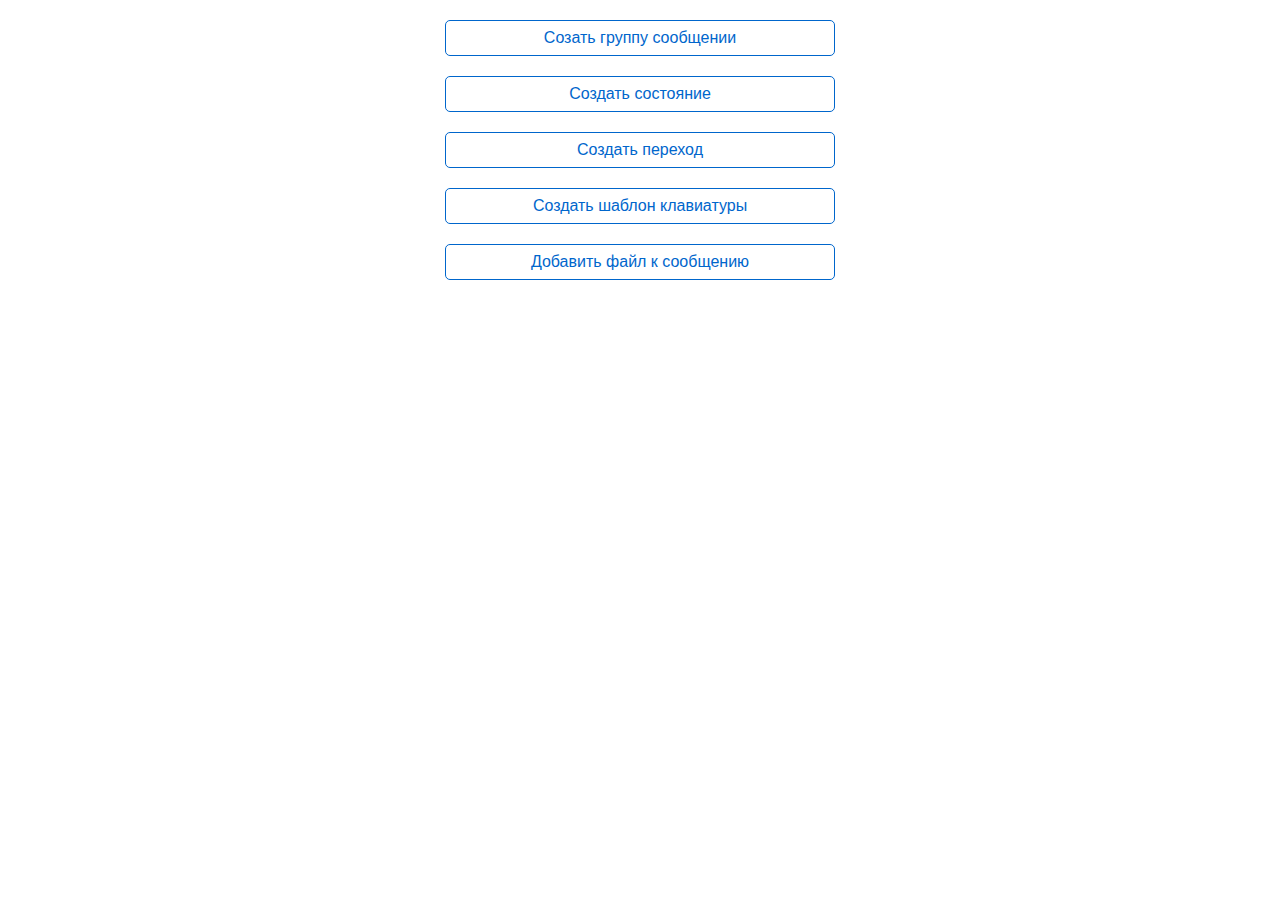
<file: templates/create.html>
<!DOCTYPE html>
<html lang="en">
<head>
    <meta charset="UTF-8">
    <title>Portal</title>
    <link rel="stylesheet" href="/assets/css/create.css">
</head>
<body>
<div id="links">
    <a href="/create/message-group">Созать группу сообщении</a>
    <a href="/create/state">Создать состояние</a>
    <a href="/create/transition">Создать переход</a>
    <a href="/create/reply-markup">Создать шаблон клавиатуры</a>
    <a href="/create/add/file">Добавить файл к сообщению</a>
</div>
</body>
</html>
</file>
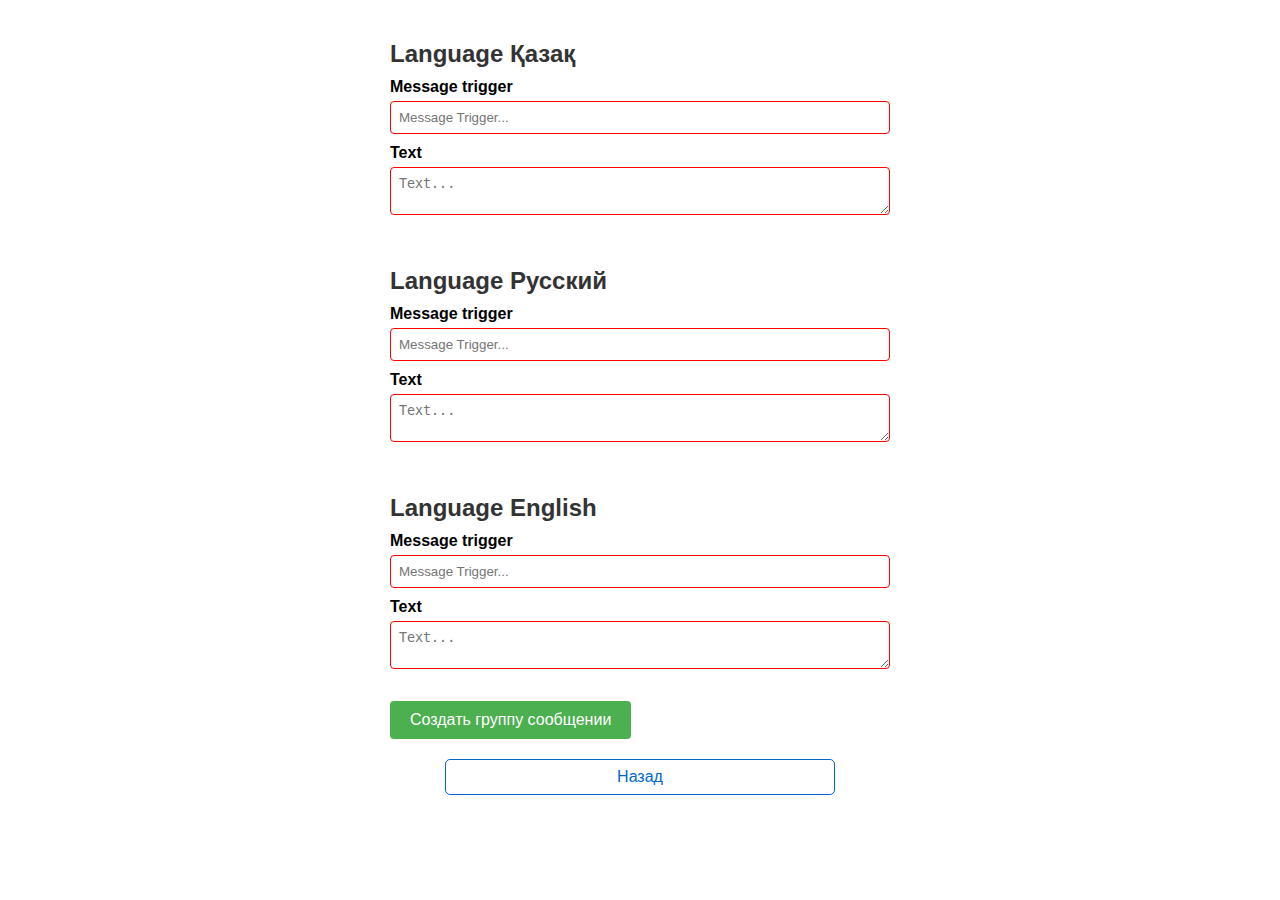
<file: templates/createMsgGroup.html>
<!DOCTYPE html>
<html lang="en">
<head>
    <meta charset="UTF-8">
    <title>Portal</title>
    <link rel="stylesheet" href="/assets/css/create.css">
</head>
<body>
<div id="form-container">
    <form method="post" action="/create/message-group">
        <h2 class="heading">Language Қазақ</h2>
        <div id="kzMessage">
            <label for="kzMsgTrigger">Message trigger</label>
            <input id="kzMsgTrigger" name="kzMsgTrigger" required="true" placeholder="Message Trigger..." type="text">
            <label for="kzText">Text</label>
            <textarea id="kzText" name="kzText" placeholder="Text..." required="true"></textarea>
        </div>
        <br>
        <h2 class="heading">Language Русский</h2>
        <div id="ruMessage">
            <label for="ruMsgTrigger">Message trigger</label>
            <input id="ruMsgTrigger" name="ruMsgTrigger" required="true" placeholder="Message Trigger..." type="text">
            <label for="ruText">Text</label>
            <textarea id="ruText" name="ruText" placeholder="Text..." required="true"></textarea>
        </div>
        <br>
        <h2 class="heading">Language English</h2>
        <div id="enMessage">
            <label for="enMsgTrigger">Message trigger</label>
            <input id="enMsgTrigger" name="enMsgTrigger" required="true" placeholder="Message Trigger..." type="text">
            <label for="enText">Text</label>
            <textarea id="enText" name="enText" placeholder="Text..." required="true"></textarea>
        </div>
        <br>
        <input type="submit" value="Создать группу сообщении">
    </form>
</div>
<div id="links">
    <a href="/create/">Назад</a>
</div>
</body>
</html>
</file>
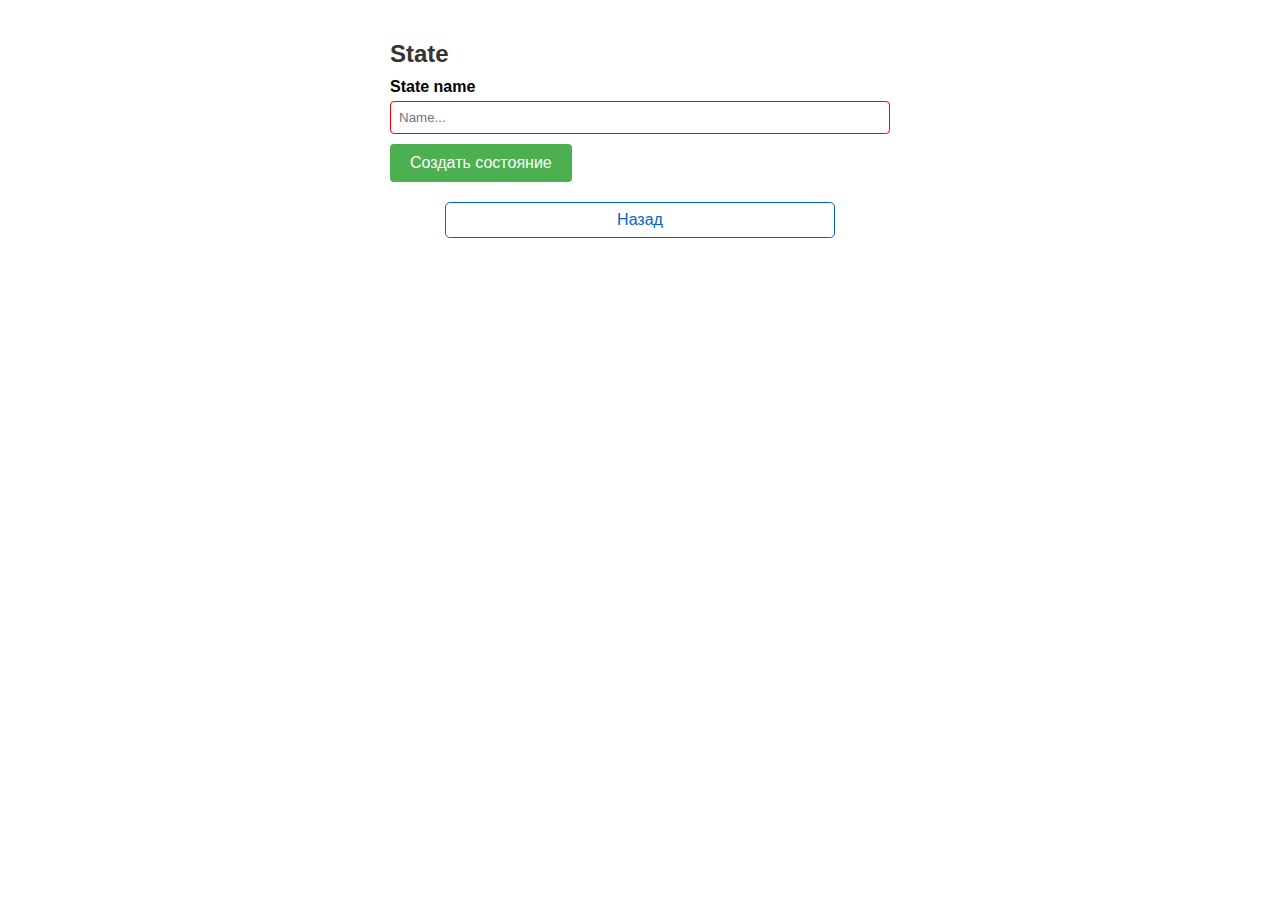
<file: templates/createState.html>
<!DOCTYPE html>
<html lang="en">
<head>
    <meta charset="UTF-8">
    <title>Portal</title>
    <link rel="stylesheet" href="/assets/css/create.css">
</head>
<body>
<div id="form-container">
    <form method="post" action="/create/state">
        <h2 class="heading">State</h2>
        <label for="stateName">State name</label>
        <input id="stateName" name="stateName" required="true" placeholder="Name..." type="text">
        <input type="submit" value="Создать состояние">
    </form>
</div>
<div id="links">
    <a href="/create/">Назад</a>
</div>
</body>
</html>
</file>
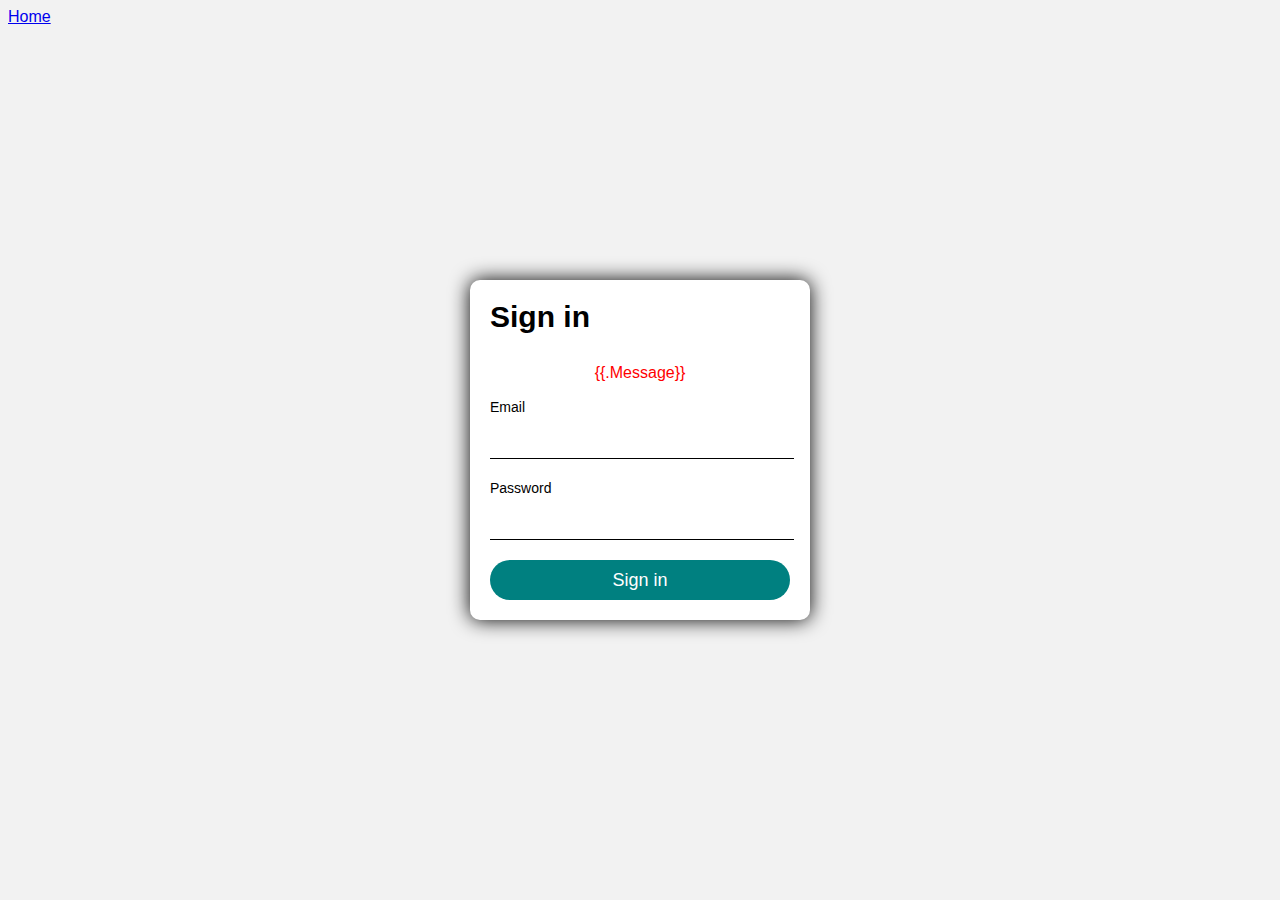
<file: templates/signIn.html>
<!DOCTYPE html>
<html>
<head>
  <title>Portal</title>
  <link rel="stylesheet" href="/assets/css/signIn.css">
</head>
<body>
<a href="/">Home</a>
<div class="login-box">
  <h2>Sign in</h2>
  <p class="message">{{.Message}}</p>
  <form action="/signIn" method="post">
    <label for="email">Email</label>
    <input type="email" name="email" id="email" required/>
    <label for="password">Password</label>
    <input type="password" name="password" id="password" required/>
    <input type="submit" value="Sign in" />
  </form>
</div>
</body>
</html>
</file>
<file: assets/css/create.css>
/* Apply basic styling */
body {
    font-family: Arial, sans-serif;
    margin: 0;
    padding: 20px;
}

.hidden {
    display: none;
}

/* Style the form container */
#form-container {
    max-width: 500px;
    margin: 0 auto;
}

#links {
    display: flex;
    flex-direction: column;
    text-align: center;
    align-items: center;
}

h2 {
    font-size: 24px;
    margin-bottom: 10px;
    color: #333;
}


/* Apply specific styles for the language heading */
.heading {
    margin-top: 20px;
}

/* Style the form labels */
label {
    display: block;
    font-weight: bold;
    margin-bottom: 5px;
}

a {
    text-decoration: none;
    padding: 8px;
    border: 1px solid;
    border-radius: 5px;
    margin-bottom: 20px;
    color: #0066cc;
    width: 30%;
}

a:hover {
    color: #45a049;
}

select {
    width: 100%;
    padding: 8px;
    border: 1px solid #ccc;
    border-radius: 4px;
    box-sizing: border-box;
    margin-bottom: 10px;
    font-size: 16px;
}

/* Style the options within the select dropdown */
select option {
    padding: 8px;
}

/* Style the form inputs and textareas */
input[type="text"],
textarea {
    width: 100%;
    padding: 8px;
    border: 1px solid #ccc;
    border-radius: 4px;
    box-sizing: border-box;
    margin-bottom: 10px;
}

/* Add visual distinction to required inputs */
input[required],
textarea[required] {
    border-color: #ff0000;
}

input[type="button"] {
    background-color: #0066cc;
    color: white;
    padding: 10px 20px;
    border: none;
    border-radius: 4px;
    cursor: pointer;
    font-size: 16px;
    margin-bottom: 20px;
}

/* Change submit button on hover */
input[type="button"]:hover {
    background-color: #ff0000;
}

input[type="file"] {
    padding: 10px 20px;
    background-color: #f2f2f2;
    margin-bottom: 20px;
    color: #333;
    border: 1px solid #ccc;
    border-radius: 4px;
    cursor: pointer;
}

/* Style the submit button */
input[type="submit"] {
    background-color: #4caf50;
    color: white;
    padding: 10px 20px;
    border: none;
    border-radius: 4px;
    cursor: pointer;
    font-size: 16px;
    margin-bottom: 20px;
}

/* Change submit button on hover */
input[type="submit"]:hover {
    background-color: #45a049;
}
</file>
<file: assets/css/signIn.css>
body {
    font-family: Arial;
    background-color: #f2f2f2;
}

.login-box {
    width: 300px;
    padding: 20px;
    position: absolute;
    top: 50%;
    left: 50%;
    transform: translate(-50%, -50%);
    background: #ffffff;
    box-shadow: 0px 0px 20px #000000;
    border-radius: 10px;
}

.message {
    text-align: center;
    color: red;
}

.login-box h2 {
    margin: 0 0 30px;
    font-weight: bold;
    font-size: 30px;
}

.login-box label {
    margin-bottom: 10px;
    font-size: 14px;
}

.login-box input[type="email"],
.login-box input[type="password"] {
    border: none;
    border-bottom: 1px solid #000000;
    background: transparent;
    outline: none;
    height: 40px;
    width: 100%;
    font-size: 16px;
}

.login-box input[type="submit"] {
    border: none;
    outline: none;
    height: 40px;
    width: 100%;
    background: #008080;
    font-size: 18px;
    border-radius: 20px;
    color: #ffffff;
}

.login-box input[type="submit"]:hover {
    background: #00b3b3;
    color: #ffffff;
    cursor: pointer;
}
body {
    font-family: Arial;
    background-color: #f2f2f2;
}

.login-box {
    width: 300px;
    padding: 20px;
    position: absolute;
    top: 50%;
    left: 50%;
    transform: translate(-50%, -50%);
    background: #ffffff;
    box-shadow: 0px 0px 20px #000000;
    border-radius: 10px;
}

.message {
    text-align: center;
    color: red;
}

.login-box h2 {
    margin: 0 0 30px;
    font-weight: bold;
    font-size: 30px;
}

.login-box label {
    margin-bottom: 10px;
    font-size: 14px;
}

.login-box input[type="email"],
.login-box input[type="password"] {
    border: none;
    border-bottom: 1px solid #000000;
    margin-bottom: 20px;
    background: transparent;
    outline: none;
    height: 40px;
    width: 100%;
    font-size: 16px;
}

.login-box input[type="submit"] {
    border: none;
    outline: none;
    height: 40px;
    width: 100%;
    background: #008080;
    font-size: 18px;
    border-radius: 20px;
    color: #ffffff;
}

.login-box input[type="submit"]:hover {
    background: #00b3b3;
    color: #ffffff;
    cursor: pointer;
}
</file>
